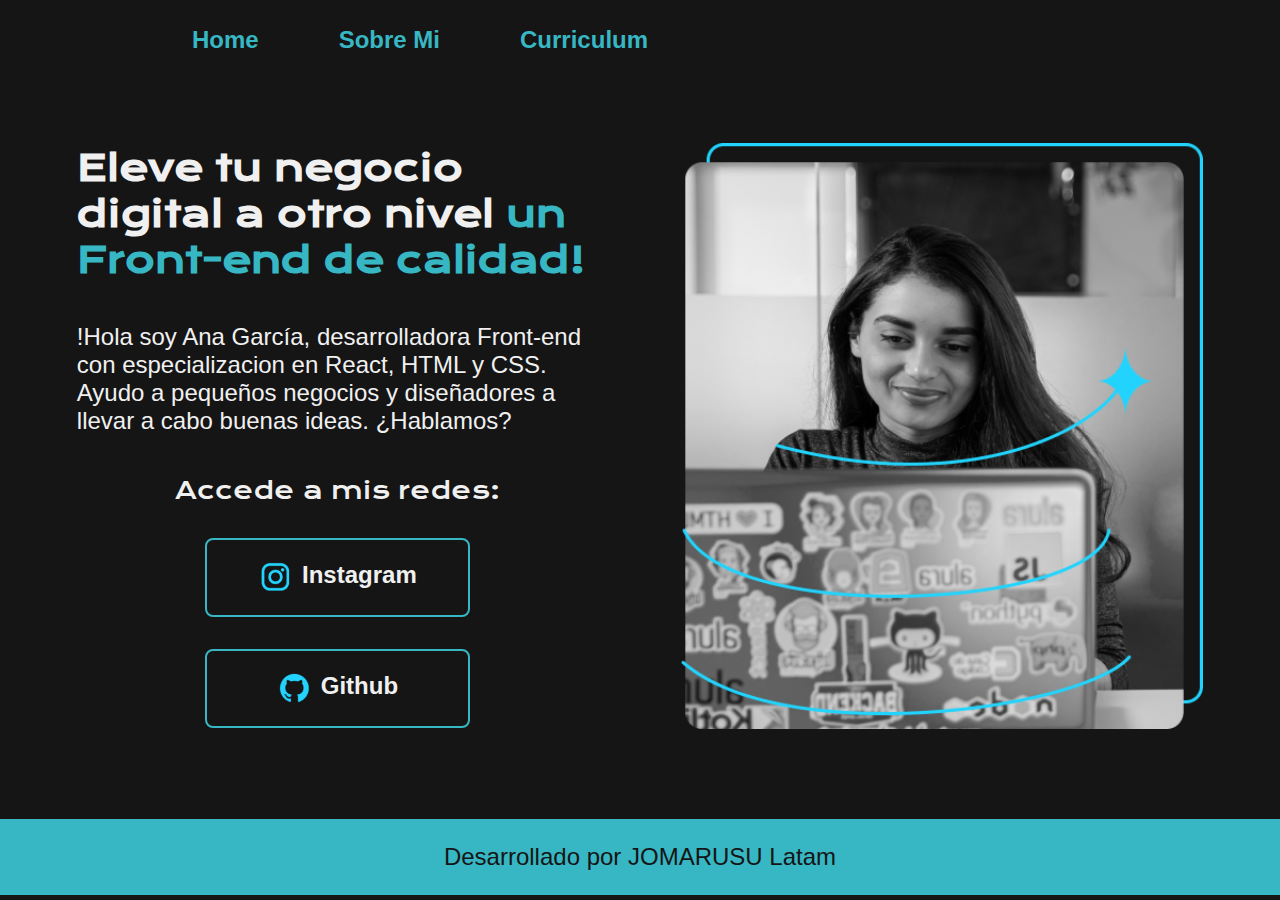
<file: index.html>
<!DOCTYPE html>
<html lang="es-co">
<head>
    <meta charset="UTF-8">
    <meta name="viewport" content="width=device-width, initial-scale=1.0">
    <title>Portafolio AFRM - NEO</title>
    <link rel="stylesheet" href="./styles/style.css">
</head>
<body>
    <header class="Header">
        <nav class="Header__Menu">
            <a class="Header__Menu__Link" href="index.html">Home</a>
            <a class="Header__Menu__Link" href="about.html">Sobre Mi</a>
            <a class="Header__Menu__Link" href="curriculum.html">Curriculum</a>
        </nav>
    </header>
    <main class="Presentacion">
        <section class="Presentacion__Contenido">
        <h1 class="Presentacion__Contenido__Titulo">
            Eleve tu negocio digital a otro nivel <strong class="Titulo-Negrita">un Front-end de calidad!</strong>
        </h1>
        <p class="Presentacion__Contenido__Texto">!Hola soy Ana García, desarrolladora Front-end
            con especializacion en React, HTML y CSS. Ayudo a pequeños negocios y 
            diseñadores a llevar a cabo buenas ideas. ¿Hablamos?
        </p>
        <div class="Presentacion__Enlace">
            <h2 class="Presentacion__Enlace_Subtitulo">Accede a mis redes:</h2>
            <a class="Presentacion__Enlace_Link" href="https://www.instagram.com/"> 
              <img src="./assets/instagram.png"> Instagram</a>
            <a class="Presentacion__Enlace_Link" href="https://www.github.com/">
               <img src="./assets/github.png"> Github</a>
        </div>
        </section>
        <img class="Presentacion__Imagen" src="Imagem.png" alt="Imagen de Ana Garcia Trabajando">
    </main>
    <footer class="Footer">
        <p>Desarrollado por JOMARUSU Latam</p>
    </footer>
</body>
</html>
</file>
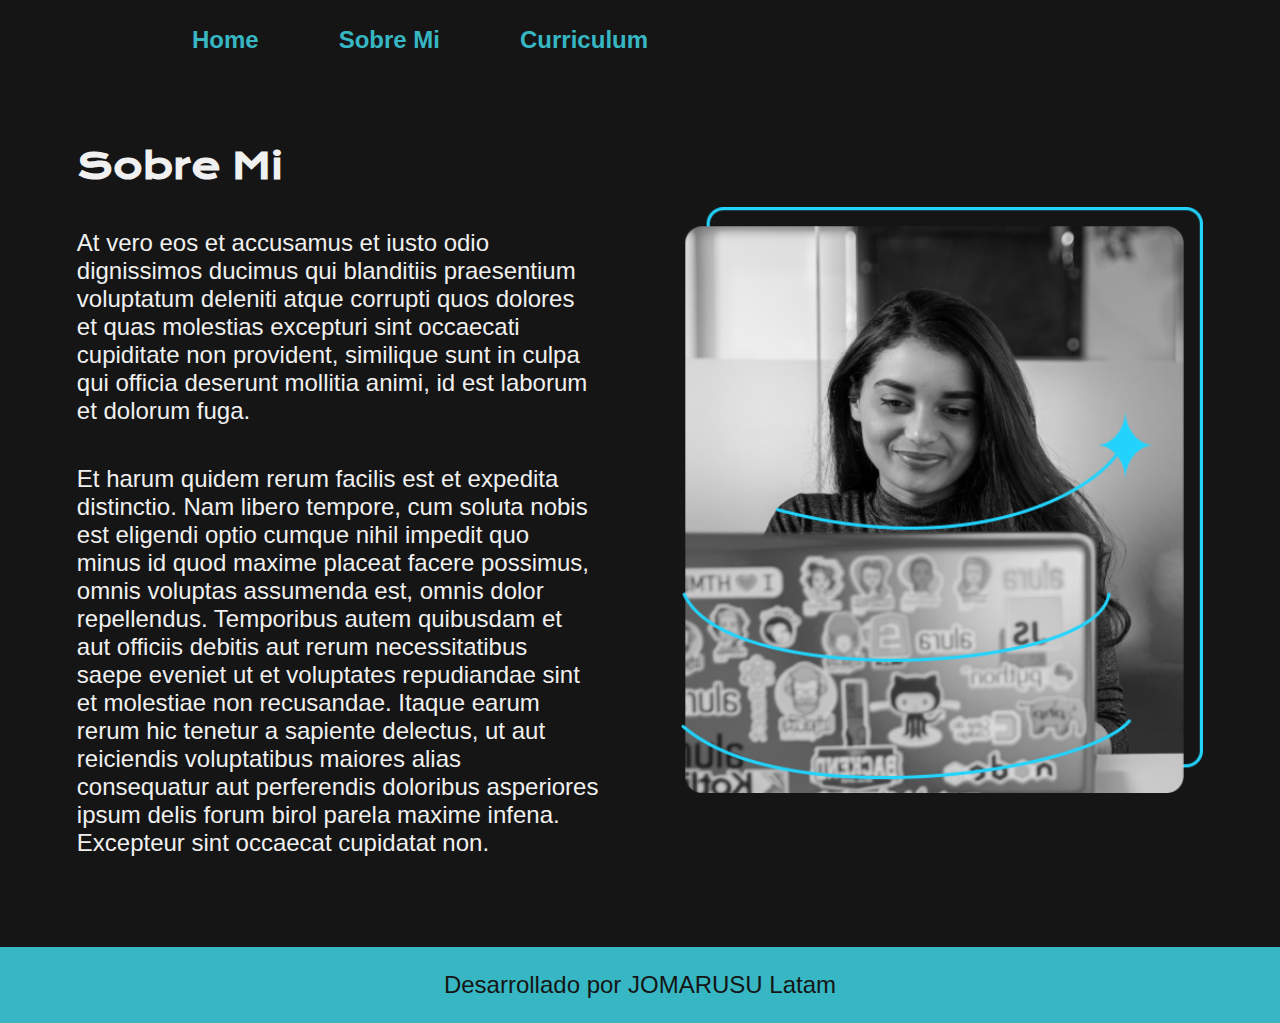
<file: about.html>
<!DOCTYPE html>
<html lang="es-co">
<head>
    <meta charset="UTF-8">
    <meta name="viewport" content="width=device-width, initial-scale=1.0">
    <title>Sobre Mi</title>
    <link rel="stylesheet" href="./styles/style.css">
</head>
<body>
    <header class="Header">
        <nav class="Header__Menu">
            <a class="Header__Menu__Link" href="index.html">Home</a>
            <a class="Header__Menu__Link" href="about.html">Sobre Mi</a>
            <a class="Header__Menu__Link" href="curriculum.html">Curriculum</a>
        </nav>
    </header>
    <main class="Presentacion">
        <section class="Presentacion__Contenido">
            <h1 class="Presentacion__Contenido__Titulo">Sobre Mi</h1>
            <p class="Presentacion__Contenido__Texto">At vero eos et accusamus et iusto odio dignissimos ducimus qui blanditiis praesentium voluptatum deleniti atque corrupti quos dolores et quas molestias
            excepturi sint occaecati cupiditate non provident, similique sunt in culpa qui officia deserunt mollitia animi, id est laborum et dolorum fuga.</p>
            <p class="Presentacion__Contenido__Texto">Et harum quidem rerum facilis est et expedita distinctio. Nam libero tempore, cum soluta nobis est eligendi optio cumque nihil impedit quo minus id quod
             maxime placeat facere possimus, omnis voluptas assumenda est, omnis dolor repellendus. Temporibus autem quibusdam et aut officiis debitis aut rerum
             necessitatibus saepe eveniet ut et voluptates repudiandae sint et molestiae non recusandae. Itaque earum rerum hic tenetur a sapiente delectus,
             ut aut reiciendis voluptatibus maiores alias consequatur aut perferendis doloribus asperiores ipsum delis forum birol parela maxime infena.
             Excepteur sint occaecat cupidatat non.</p>


        </section>
        <img class="Presentacion__Imagen" src="Imagem.png" alt="Imagen de Ana Garcia Trabajando">



    </main>
    <footer class="Footer">
        <p>Desarrollado por JOMARUSU Latam</p>
    </footer>
</body>
</html>
</file>
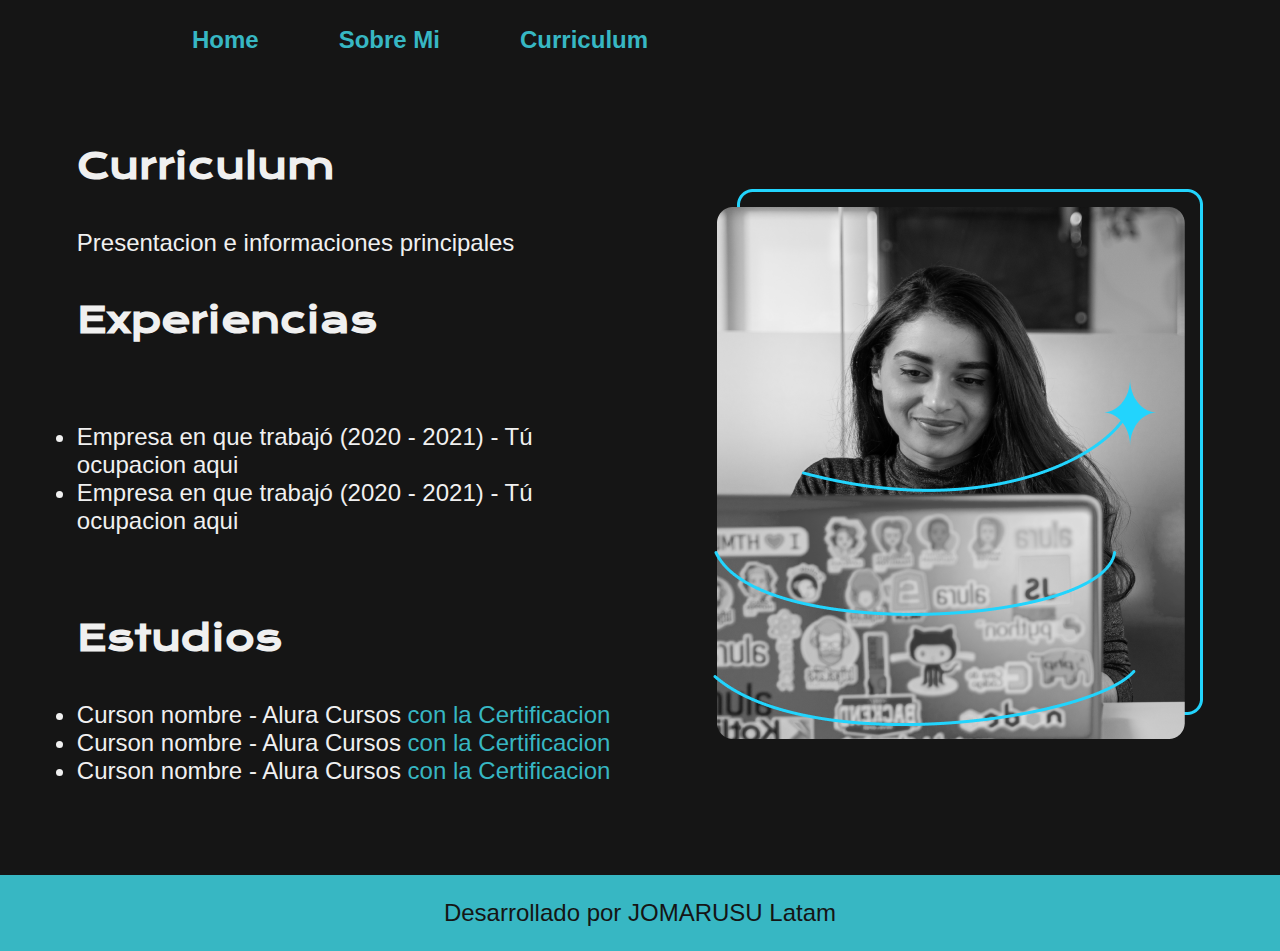
<file: curriculum.html>
<!DOCTYPE html>
<html lang="en">
<head>
    <meta charset="UTF-8">
    <meta name="viewport" content="width=device-width, initial-scale=1.0">
    <title>Curriculum</title>
    <link rel="stylesheet" href="./styles/style.css">
</head>
<body>
    <header class="Header">
        <nav class="Header__Menu">
            <a class="Header__Menu__Link" href="index.html">Home</a>
            <a class="Header__Menu__Link" href="about.html">Sobre Mi</a>
            <a class="Header__Menu__Link" href="curriculum.html">Curriculum</a>
        </nav>
    </header>
    <main class="Presentacion">
        <section class="Presentacion__Contenido">
            <h1 class="Presentacion__Contenido__Titulo">Curriculum</h1>
            <p class="Presentacion__Contenido__Texto">Presentacion e informaciones principales</p>

            <h2 class="Presentacion__Contenido__Titulo">Experiencias</h2>
            <p class="Presentacion__Contenido__Texto">
                <ul class="Presentacion__Contenido__Texto">
                    <li> Empresa en que trabajó (2020 - 2021) - Tú ocupacion aqui</li>
                    <li> Empresa en que trabajó (2020 - 2021) - Tú ocupacion aqui</li>
                </ul>
            </p>    
            
            <h2 class="Presentacion__Contenido__Titulo">Estudios</h2>
            <div class="Presentacion__Contenido__Texto">
                <ul class="Presentacion__Contenido__Texto">
                    <li> Curson nombre - Alura Cursos <a class="Presentacion__Contenido__Texto__Link" href="https://app.aluracursos.com/user/a-ruizmontana/course/habitos-productivo-metas-personales/certificate"> con la Certificacion</a></li>
                    <li> Curson nombre - Alura Cursos <a class="Presentacion__Contenido__Texto__Link" href="https://app.aluracursos.com/user/a-ruizmontana/course/habitos-productivo-metas-personales/certificate"> con la Certificacion</a></li>
                    <li> Curson nombre - Alura Cursos <a class="Presentacion__Contenido__Texto__Link" href="https://app.aluracursos.com/user/a-ruizmontana/course/habitos-productivo-metas-personales/certificate"> con la Certificacion</a></li>
                </ul>
            </div>
        </section>
        
        <img src="Imagem.png" alt="Foto de Ana Garcia Trabajando">

    </main>
    <footer class="Footer">
        <p>Desarrollado por JOMARUSU Latam</p>
    </footer>
</body>
</html>
</file>
<file: styles/style.css>
@import url('https://fonts.googleapis.com/css2?family=Krona+One&family=Montserrat:ital,wght@0,100..900;1,100..900&display=swap');

:root{
    --color-primario:#151515;
    --color-secundario:#F0F0f0;
    --color-terciario:#37B7C3;
    --color-hover:#272727;

    --fuente-monserrat: "Moserrat", sans-serif;
    --fuente-krona: "Krona One", sans-serif;

}


* {
    padding: 0;
    margin: 0;
}

body {
    background-color: var(--color-primario);
    color:var(--color-secundario);
    box-sizing: border-box;
}

.Header{
padding: 2% 0% 0% 15%;
}

.Header__Menu{
    display: flex;
    gap: 80px;
}

.Header__Menu__Link{
    font-family: var(--fuente-monserrat);
    font-size: 1.5rem;
    font-weight: 600;
    color:var(--color-terciario);
    text-decoration: none;
}

.Presentacion{
    display: flex;
    align-items: center;
    padding: 7% 6%;
    justify-content: space-between;
    gap: 82px;
    
}

.Presentacion__Contenido{
    width: 50%;
    display: flex;
    flex-direction: column;
    gap: 40px;
    
}
.Presentacion__Contenido__Titulo{
    font-size: 2.25rem;
    font-family:var(--fuente-krona);
}

.Titulo-Negrita{
    color:var(--color-terciario);
}

.Presentacion__Contenido__Texto {
    font-size: 1.5rem;
    font-family:var(--fuente-monserrat);
    text-decoration: none;
    
}

.Presentacion__Contenido__Texto__Link{
    text-decoration: none;
    color: var(--color-terciario);
}


.Presentacion__Enlace{
    display: flex;
    justify-content: space-between;
    flex-direction: column;
    align-items: center;
    gap: 32px;
}

.Presentacion__Enlace_Subtitulo{
    font-family: var(--fuente-krona);
    font-size: 1.5rem;
    font-weight: 400;


}

.Presentacion__Enlace_Link{
    width: 50%;
    text-align: center;
    padding: 21.5px 0;
    border-radius: 8px;
    font-family: var(--fuente-monserrat);
    font-size: 1.5rem;
    font-weight: 600;
    text-decoration: none;
    color:var(--color-secundario);
    border: 2px solid var(--color-terciario);
    display: flex;
    justify-content: center;
    gap: 10px;
}

.Presentacion__Enlace_Link:hover{
    cursor: pointer;
    background-color:var(--color-hover);
}

.Presentacion__Imagen{
    width: 50%;
}

.Footer{
    background-color: var(--color-terciario);
    padding: 24px;
    color: var(--color-primario);
    text-align: center;
    font-family: var(--fuente-monserrat);
    font-size: 1.5rem;
    font-weight: 400;
}

@media (max-width: 1200px){

.Header{
    padding: 10%;
}

.Header__Menu{
    justify-content: center;
}

.Presentacion{
    flex-direction: column-reverse;
    padding: 5%;
}

.Presentacion__Contenido{
    width: auto;
}


}
</file>
